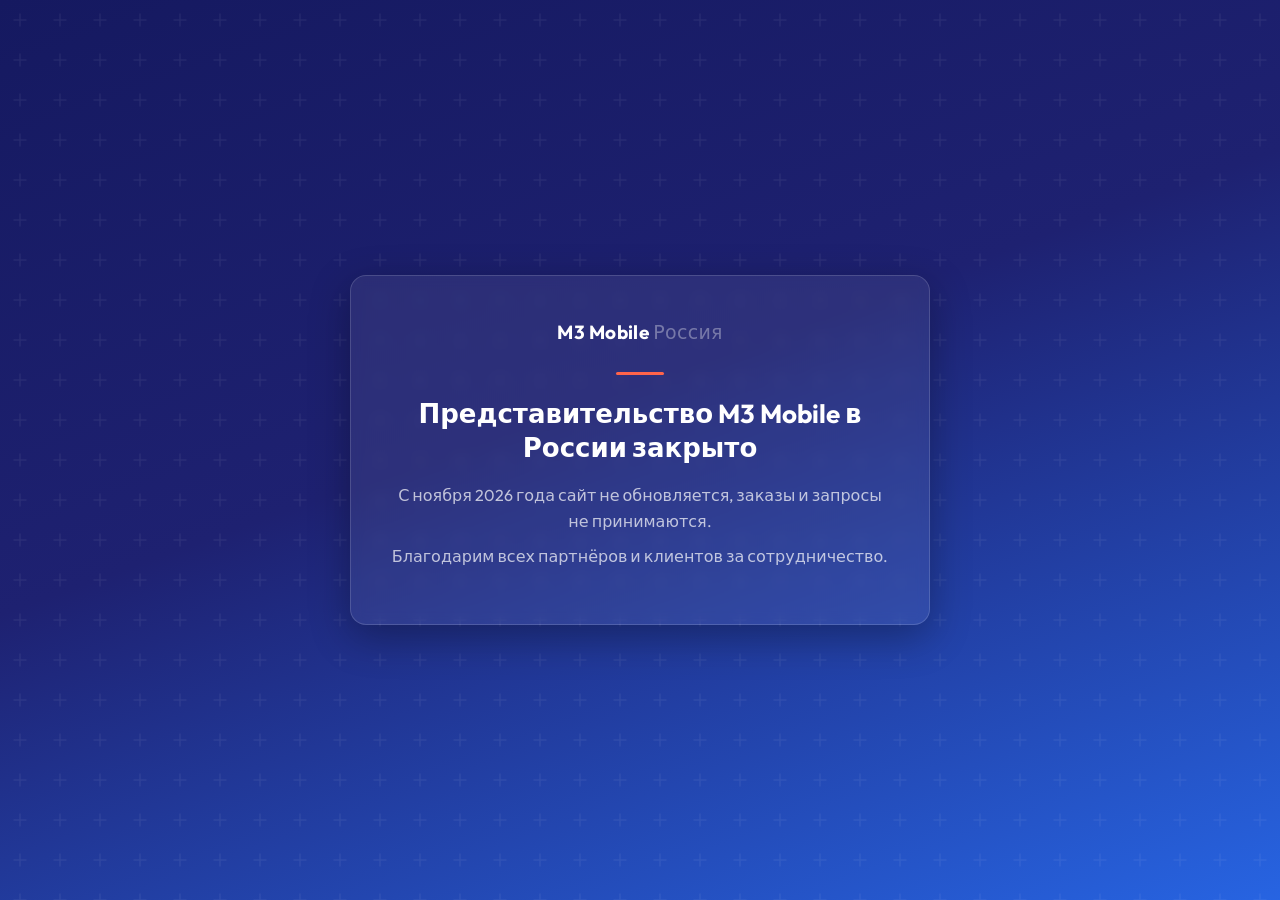
<file: docs/index.html>
<!doctype html>
<html lang="ru">
<head>
<meta charset="utf-8">
<meta name="viewport" content="width=device-width,initial-scale=1">
<meta name="robots" content="noindex,nofollow">
<title>M3 Mobile Россия</title>
<link rel="preconnect" href="https://fonts.googleapis.com">
<link href="https://fonts.googleapis.com/css2?family=Outfit:wght@300;400;600;700&display=swap" rel="stylesheet">
<style>
  *{box-sizing:border-box;margin:0;padding:0}
  body{
    min-height:100vh;display:flex;align-items:center;justify-content:center;
    font-family:'Outfit',system-ui,sans-serif;color:#fff;
    background:linear-gradient(160deg,#151960 0%,#1E2171 45%,#2764E2 100%);
    background-attachment:fixed;padding:16px
  }
  body::before{
    content:'';position:fixed;inset:0;pointer-events:none;
    background-image:url("data:image/svg+xml,%3Csvg width='40' height='40' viewBox='0 0 40 40' xmlns='http://www.w3.org/2000/svg'%3E%3Cpath d='M20 14v12M14 20h12' stroke='%23ffffff' stroke-opacity='0.06' stroke-width='1.5' stroke-linecap='round'/%3E%3C/svg%3E");
    background-size:40px 40px
  }
  .box{
    position:relative;max-width:580px;width:100%;padding:44px 36px;text-align:center;
    background:rgba(255,255,255,.07);border:1px solid rgba(255,255,255,.15);
    border-radius:16px;box-shadow:0 12px 40px rgba(0,0,0,.3);backdrop-filter:blur(6px)
  }
  .brand{font-size:19px;font-weight:700;letter-spacing:.3px;margin-bottom:28px}
  .brand span{color:rgba(255,255,255,.35);font-weight:300}
  h1{font-size:26px;font-weight:700;line-height:1.3;margin-bottom:18px}
  p{font-size:16px;line-height:1.6;color:rgba(255,255,255,.7);margin-bottom:10px}
  .line{width:48px;height:3px;background:#FF644A;border-radius:2px;margin:0 auto 22px}
  @media(max-width:520px){.box{padding:32px 20px}h1{font-size:21px}}
</style>
</head>
<body>
  <div class="box">
    <div class="brand">M3 Mobile <span>Россия</span></div>
    <div class="line"></div>
    <h1>Представительство M3 Mobile в России закрыто</h1>
    <p>С ноября 2026 года сайт не обновляется, заказы и запросы не принимаются.</p>
    <p>Благодарим всех партнёров и клиентов за сотрудничество.</p>
  </div>
</body>
</html>
</file>
